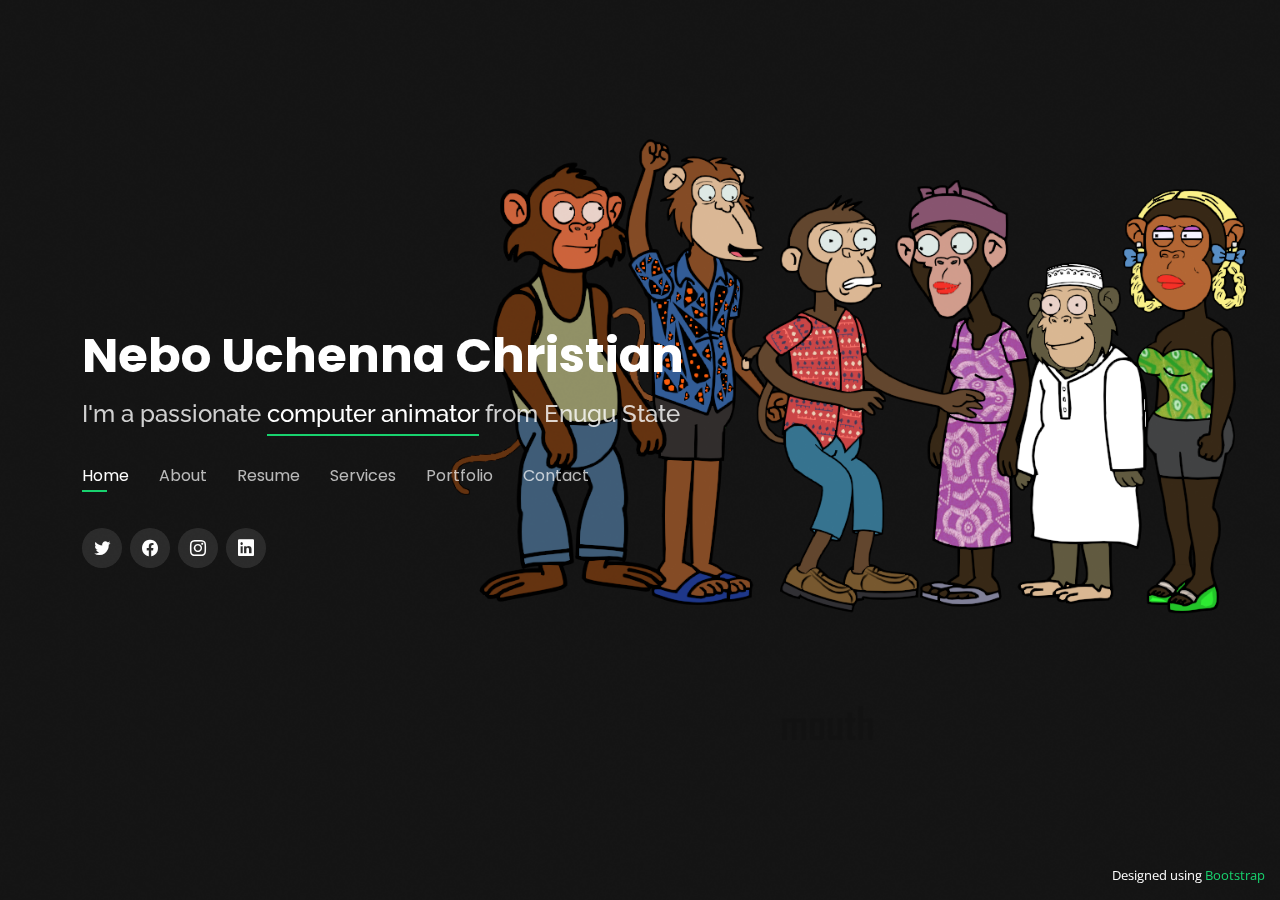
<file: index.html>
<!DOCTYPE html>
<html lang="en">

<head>
  <meta charset="utf-8">
  <meta content="width=device-width, initial-scale=1.0" name="viewport">

  <title>Nebo Uchenna Christian Portfolio</title>
  <meta content="" name="description">
  <meta content="" name="keywords">

  <!-- Favicons -->
  <link href="assets/img/favicon.png" rel="icon">
  <link href="assets/img/apple-touch-icon.png" rel="apple-touch-icon">

  <!-- Google Fonts -->
  <link href="https://fonts.googleapis.com/css?family=Open+Sans:300,300i,400,400i,600,600i,700,700i|Raleway:300,300i,400,400i,500,500i,600,600i,700,700i|Poppins:300,300i,400,400i,500,500i,600,600i,700,700i" rel="stylesheet">

  <!-- Vendor CSS Files -->
  <link href="assets/vendor/bootstrap/css/bootstrap.min.css" rel="stylesheet">
  <link href="assets/vendor/bootstrap-icons/bootstrap-icons.css" rel="stylesheet">
  <link href="assets/vendor/boxicons/css/boxicons.min.css" rel="stylesheet">
  <link href="assets/vendor/glightbox/css/glightbox.min.css" rel="stylesheet">
  <link href="assets/vendor/remixicon/remixicon.css" rel="stylesheet">
  <link href="assets/vendor/swiper/swiper-bundle.min.css" rel="stylesheet">

  <!-- Template Main CSS File -->
  <link href="assets/css/style.css" rel="stylesheet">

  <!-- =======================================================
  * Template Name: Personal - nebo uchenna christian
  ======================================================== -->
</head>

<body>

  <!-- ======= Header ======= -->
  <header id="header">
    <div class="container">

      <h1><a href="index.html">Nebo Uchenna Christian</a></h1>
      <!-- <a href="index.html" class="mr-auto"><img src="assets/img/logo.png" alt="" class="img-fluid"></a> -->
      <h2>I'm a passionate <span>computer animator</span> from Enugu State</h2>

      <nav id="navbar" class="navbar">
        <ul>
          <li><a class="nav-link active" href="#header">Home</a></li>
          <li><a class="nav-link" href="#about">About</a></li>
          <li><a class="nav-link" href="#resume">Resume</a></li>
          <li><a class="nav-link" href="#services">Services</a></li>
          <li><a class="nav-link" href="#portfolio">Portfolio</a></li>
          <li><a class="nav-link" href="#contact">Contact</a></li>
        </ul>
        <i class="bi bi-list mobile-nav-toggle"></i>
      </nav><!-- .navbar -->

      <div class="social-links">
        <a href="#" class="twitter"><i class="bi bi-twitter"></i></a>
        <a href="#" class="facebook"><i class="bi bi-facebook"></i></a>
        <a href="#" class="instagram"><i class="bi bi-instagram"></i></a>
        <a href="www.linkedin.com/in/uchenna-nebo-949b50255" class="linkedin"><i class="bi bi-linkedin"></i></a>
      </div>

    </div>
  </header><!-- End Header -->

  <!-- ======= About Section ======= -->
  <section id="about" class="about">

    <!-- ======= About Me ======= -->
    <div class="about-me container">

      <div class="section-title">
        <h2>About</h2>
        <p>About me</p>
      </div>

      <div class="row">
        <div class="col-lg-4" data-aos="fade-right">
          <img src="assets/img/me.jpg" class="img-fluid" alt="">
        </div>
        <div class="col-lg-8 pt-4 pt-lg-0 content" data-aos="fade-left">
          <h3>Computer Animator &amp; Web Designer</h3>
          <p class="fst-italic">
          Nebo Uchenna Christian is a professional 2d and 3d computer animator and digital artist. He is a self-taught independent
          animator and has undertartaken many personal and group projects in the field of animation.
          </p>
          <div class="row">
            <div class="col-lg-6">
              <ul>
                <li><i class="bi bi-chevron-right"></i> <strong>Birthday:</strong> <span>15 April 1997</span></li>
                <li><i class="bi bi-chevron-right"></i> <strong>Phone:</strong> <span>+2349014542480</span></li>
                <li><i class="bi bi-chevron-right"></i> <strong>City:</strong> <span>Enugu State, Nigeria</span></li>
              </ul>
            </div>
            <div class="col-lg-6">
              <ul>
                <li><i class="bi bi-chevron-right"></i> <strong>Age:</strong> <span>25</span></li>
                <li><i class="bi bi-chevron-right"></i> <strong>Degree:</strong> <span>B.ENG</span></li>
                <li><i class="bi bi-chevron-right"></i> <strong>Email:</strong> <span>nebouchennac@gmail.com</span></li>
              </ul>
            </div>
          </div>
          <p>
            He is a graduate of Electrical and Electronics Engineering. He went further to study web design and Computer
            animation at Techocraft Digital Academy to enhance his web design and animation skills. He is currently
            working as a freelance web designer and computer animator. He also works at Podar Alternativa Lared Enugu as
            a Solar Engineer.
          </p>
        </div>
      </div>

    </div><!-- End About Me -->

  <!-- =======================================================


    <!-- ======= Skills  ======= -->
    <div class="skills container">

      <div class="section-title">
        <h2>Skills</h2>
      </div>

      <div class="row skills-content">

        <div class="col-lg-6">

          <div class="progress">
            <span class="skill">CHARACTER ANIMATION <i class="val">100%</i></span>
            <div class="progress-bar-wrap">
              <div class="progress-bar" role="progressbar" aria-valuenow="100" aria-valuemin="0" aria-valuemax="100"></div>
            </div>
          </div>

          <div class="progress">
            <span class="skill">CHARACTER DESIGN <i class="val">90%</i></span>
            <div class="progress-bar-wrap">
              <div class="progress-bar" role="progressbar" aria-valuenow="90" aria-valuemin="0" aria-valuemax="100"></div>
            </div>
          </div>

          <div class="progress">
            <span class="skill"> 3D ANIMATION AND DESIGN <i class="val">75%</i></span>
            <div class="progress-bar-wrap">
              <div class="progress-bar" role="progressbar" aria-valuenow="75" aria-valuemin="0" aria-valuemax="100"></div>
            </div>
          </div>

        </div>

        <div class="col-lg-6">

          <div class="progress">
            <span class="skill">ANIMATICS AND STORYBOARD <i class="val">80%</i></span>
            <div class="progress-bar-wrap">
              <div class="progress-bar" role="progressbar" aria-valuenow="80" aria-valuemin="0" aria-valuemax="100"></div>
            </div>
          </div>

          <div class="progress">
            <span class="skill">2D AND TRADITIONAL ANIMATION <i class="val">90%</i></span>
            <div class="progress-bar-wrap">
              <div class="progress-bar" role="progressbar" aria-valuenow="95" aria-valuemin="0" aria-valuemax="100"></div>
            </div>
          </div>

          <div class="progress">
            <span class="skill"> SCRIPT WRITING AND ANIMATED STORYTELLING <i class="val">95%</i></span>
            <div class="progress-bar-wrap">
              <div class="progress-bar" role="progressbar" aria-valuenow="95" aria-valuemin="0" aria-valuemax="100"></div>
            </div>
          </div>

        </div>

      </div>

    </div><!-- End Skills -->


    <!-- ======= Testimonials ======= -->







        </div>
        <div class="swiper-pagination"></div>
      </div>

      <div class="owl-carousel testimonials-carousel">

      </div>

    </div><!-- End Testimonials  -->

  </section><!-- End About Section -->



  <!-- ======= Resume Section ======= -->
  <section id="resume" class="resume">
    <div class="container">

      <div class="section-title">
        <h2>Resume</h2>
        <p>Check My Resume</p>
      </div>

      <div class="row">
        <div class="col-lg-6">
          <h3 class="resume-title">Sumary</h3>
          <div class="resume-item pb-0">
            <h4>Nebo Uchenna Christian</h4>
            <p><em>Technical- minded computer animator with strong analytical ability. Proficient in a wide variety of animation
              software. Excellent communication and time management skills. Reliable and strives to go above and beyond to deliver
              a project that meets and exceeds expectations of the client. Key skills include the working knowledge of Blender,
              ToonBoom, AUTOCAD, MicroStation and Revit.
               </em></p>
            <p>
            <ul>
              <li>Enugu State Nigeria</li>
              <li>09014542480</li>
              <li>nebouchennac@gmail.com</li>
            </ul>
            </p>
          </div>

          <h3 class="resume-title">Education</h3>
          <div class="resume-item">
            <h4>Bachelor of Engineering (B.ENG)</h4>
            <h5>2015 - 2021</h5>
            <p><em>Enugu State University of Science and Technology</em></p>
            <p><em>Level of Degree: Second Class Upper</em></p>

          </div>
          <div class="resume-item">
            <h4>Web Designer</h4>
            <h5>2014 - 2018</h5>
            <p><em>Techocraft Digital Solutions</em></p>

          </div>
        </div>
        <div class="col-lg-6">
          <h3 class="resume-title">Professional Experience</h3>
          <div class="resume-item">
            <h4>Solar Engineer</h4>
            <h5>2019 - Present</h5>
            <p><em>Podar Alternativa Lared</em></p>
            <p>
            <ul>
              <li>	Assist in the construction, installation and maintenance of solar systems and products.</li>
              <li>	Perform engineering tasks using computer-assisted engineering methods and design software. </li>
              <li>	Communicate with customers, other engineers, and other relevant parties to ensure current engineering projects are on task and to finalize details of upcoming projects.</li>
            </ul>
            </p>
          </div>
          <div class="resume-item">
            <h4>Web Designer and Computer animator</h4>
            <h5>2019 - 2020</h5>
            <p><em>Techocraft Digital Solutions Enugu</em></p>
            <p>
            <ul>
              <li>	Designed animated web banners and ads for clients.</li>
              <li>	Design and implementation of websites for clients.</li>
              <li>	Coordinated web design and animation seminars/classes for students.</li>
              <li>	Created storyboard and animatics for animation projects</li>
            </ul>
            </p>
          </div>
        </div>
      </div>

    </div>
  </section><!-- End Resume Section -->

  <!-- ======= Services Section ======= -->
  <section id="services" class="services">
    <div class="container">

      <div class="section-title">
        <h2>Services</h2>
        <p>My Services</p>
      </div>

      <div class="row">
        <div class="col-lg-4 col-md-6 d-flex align-items-stretch">
          <div class="icon-box">
            <div class="icon"><i class="bx bxl-dribbble"></i></div>
            <h4><a href="">Character Design</a></h4>
            <p>Design, rig and animate digital puppets, props and scenes.</p>
          </div>
        </div>

        <div class="col-lg-4 col-md-6 d-flex align-items-stretch mt-4 mt-md-0">
          <div class="icon-box">
            <div class="icon"><i class="bx bx-file"></i></div>
            <h4><a href="">ScriptWriting</a></h4>
            <p>Write and edit screenplays and movie scripts; Knowledgeble with the art of animated storytelling.</p>
          </div>
        </div>

        <div class="col-lg-4 col-md-6 d-flex align-items-stretch mt-4 mt-lg-0">
          <div class="icon-box">
            <div class="icon"><i class="bx bx-tachometer"></i></div>
            <h4><a href="">Storyboard Design</a></h4>
            <p>Design of Professional looking animatics and storyboards</p>
          </div>
        </div>

        <div class="col-lg-4 col-md-6 d-flex align-items-stretch mt-4">
          <div class="icon-box">
            <div class="icon"><i class="bx bx-world"></i></div>
            <h4><a href="">Web Design Services</a></h4>
            <p>design and implementation of front-end and back-end of your websites.</p>
          </div>
        </div>

        <div class="col-lg-4 col-md-6 d-flex align-items-stretch mt-4">
          <div class="icon-box">
            <div class="icon"><i class="bx bx-slideshow"></i></div>
            <h4><a href="">Video Editing</a></h4>
            <p>Perform video editing and post processing services.</p>
          </div>
        </div>

        <div class="col-lg-4 col-md-6 d-flex align-items-stretch mt-4">
          <div class="icon-box">
            <div class="icon"><i class="bx bx-arch"></i></div>
            <h4><a href="">2d and 3d animation</a></h4>
            <p>animate 2d and 3d characters, puppets, props and other digital assets</p>
          </div>
        </div>

      </div>

    </div>
  </section><!-- End Services Section -->

  <!-- ======= Portfolio Section ======= -->
  <section id="portfolio" class="portfolio">
    <div class="container">

      <div class="section-title">
        <h2>Portfolio</h2>
        <p>My Works</p>
      </div>

      <div class="row">
        <div class="col-lg-12 d-flex justify-content-center">
          <ul id="portfolio-flters">
            <li data-filter="*" class="filter-active">All</li>
            <li data-filter=".filter-app">Logos and Props</li>
            <li data-filter=".filter-card">Characters and Scenes</li>

          </ul>
        </div>
      </div>

      <div class="row portfolio-container">

        <div class="col-lg-4 col-md-6 portfolio-item filter-app">
          <div class="portfolio-wrap">
            <img src="assets/img/portfolio/portfolio-1.png" class="img-fluid" alt="">
            <div class="portfolio-info">
              <h4></h4>
              <p></p>
              <div class="portfolio-links">
                <a href="assets/img/portfolio/portfolio-1.png" data-gallery="portfolioGallery" class="portfolio-lightbox" title="3D LOGO DESIGN"><i class="bx bx-plus"></i></a>
                <a href="portfolio1-details.html" data-gallery="portfolioDetailsGallery" data-glightbox="type: external" class="portfolio-details-lightbox" title="Portfolio Details"><i class="bx bx-link"></i></a>
              </div>
            </div>
          </div>
        </div>

        <div class="col-lg-4 col-md-6 portfolio-item filter-card">
          <div class="portfolio-wrap">
            <img src="assets/img/portfolio/portfolio-2.jpg" class="img-fluid" alt="">
            <div class="portfolio-info">
              <h4></h4>
              <p></p>
              <div class="portfolio-links">
                <a href="assets/img/portfolio/portfolio-2.png" data-gallery="portfolioGallery" class="portfolio-lightbox" title="FOREST FEVER CHARACTERS"><i class="bx bx-plus"></i></a>
                <a href="portfolio2-details.html" data-gallery="portfolioDetailsGallery" data-glightbox="type: external" class="portfolio-details-lightbox" title="Portfolio Details"><i class="bx bx-link"></i></a>
              </div>
            </div>
          </div>
        </div>

        <div class="col-lg-4 col-md-6 portfolio-item filter-card">
          <div class="portfolio-wrap">
            <img src="assets/img/portfolio/portfolio-3.jpg" class="img-fluid" alt="">
            <div class="portfolio-info">
              <h4></h4>
              <p></p>
              <div class="portfolio-links">
                <a href="assets/img/portfolio/portfolio-3.png" data-gallery="portfolioGallery" class="portfolio-lightbox" title="BIRD CHARACTER"><i class="bx bx-plus"></i></a>
                <a href="portfolio3-details.html" data-gallery="portfolioDetailsGallery" data-glightbox="type: external" class="portfolio-details-lightbox" title="Portfolio Details"><i class="bx bx-link"></i></a>
              </div>
            </div>
          </div>
        </div>

        <div class="col-lg-4 col-md-6 portfolio-item filter-card">
          <div class="portfolio-wrap">
            <img src="assets/img/portfolio/portfolio-4.jpg" class="img-fluid" alt="">
            <div class="portfolio-info">
              <h4></h4>
              <p></p>
              <div class="portfolio-links">
                <a href="assets/img/portfolio/portfolio-4.png" data-gallery="portfolioGallery" class="portfolio-lightbox" title="UDUNG-UKO WHALA SHORT SERIES"><i class="bx bx-plus"></i></a>
                <a href="portfolio4-details.html" data-gallery="portfolioDetailsGallery" data-glightbox="type: external" class="portfolio-details-lightbox" title="Portfolio Details"><i class="bx bx-link"></i></a>
              </div>
            </div>
          </div>
        </div>

        <div class="col-lg-4 col-md-6 portfolio-item filter-card">
          <div class="portfolio-wrap">
            <img src="assets/img/portfolio/portfolio-5.jpg" class="img-fluid" alt="">
            <div class="portfolio-info">
              <h4></h4>
              <p></p>
              <div class="portfolio-links">
                <a href="assets/img/portfolio/portfolio-5.png" data-gallery="portfolioGallery" class="portfolio-lightbox" title="UDUNG-UKO WAHALA SHORT SERIES"><i class="bx bx-plus"></i></a>
                <a href="portfolio4-details.html" data-gallery="portfolioDetailsGallery" data-glightbox="type: external" class="portfolio-details-lightbox" title="Portfolio Details"><i class="bx bx-link"></i></a>
              </div>
            </div>
          </div>
        </div>

        <div class="col-lg-4 col-md-6 portfolio-item filter-card">
          <div class="portfolio-wrap">
            <img src="assets/img/portfolio/portfolio-6.jpg" class="img-fluid" alt="">
            <div class="portfolio-info">
              <h4></h4>
              <p></p>
              <div class="portfolio-links">
                <a href="assets/img/portfolio/portfolio-6.png" data-gallery="portfolioGallery" class="portfolio-lightbox" title="FOREST FEVER MAIN CHARACTERS"><i class="bx bx-plus"></i></a>
                <a href="portfolio2-details.html" data-gallery="portfolioDetailsGallery" data-glightbox="type: external" class="portfolio-details-lightbox" title="Portfolio Details"><i class="bx bx-link"></i></a>
              </div>
            </div>
          </div>
        </div>

        <div class="col-lg-4 col-md-6 portfolio-item filter-app">
          <div class="portfolio-wrap">
            <img src="assets/img/portfolio/portfolio-7.png" class="img-fluid" alt="">
            <div class="portfolio-info">
              <h4></h4>
              <p></p>
              <div class="portfolio-links">
                <a href="assets/img/portfolio/portfolio-7.png" data-gallery="portfolioGallery" class="portfolio-lightbox" title="FLOWER DESIGN"><i class="bx bx-plus"></i></a>
                <a href="portfolio7-details.html" data-gallery="portfolioDetailsGallery" data-glightbox="type: external" class="portfolio-details-lightbox" title="Portfolio Details"><i class="bx bx-link"></i></a>
              </div>
            </div>
          </div>
        </div>

        <div class="col-lg-4 col-md-6 portfolio-item filter-card">
          <div class="portfolio-wrap">
            <img src="assets/img/portfolio/portfolio-8.jpg" class="img-fluid" alt="">
            <div class="portfolio-info">
              <h4></h4>
              <p></p>
              <div class="portfolio-links">
                <a href="assets/img/portfolio/portfolio-8.png" data-gallery="portfolioGallery" class="portfolio-lightbox" title="SHOTS FROM FOREST FEVER"><i class="bx bx-plus"></i></a>
                <a href="portfolio2-details.html" data-gallery="portfolioDetailsGallery" data-glightbox="type: external" class="portfolio-details-lightbox" title="Portfolio Details"><i class="bx bx-link"></i></a>
              </div>
            </div>
          </div>
        </div>

        <div class="col-lg-4 col-md-6 portfolio-item filter-app">
          <div class="portfolio-wrap">
            <img src="assets/img/portfolio/portfolio-9.png" class="img-fluid" alt="">
            <div class="portfolio-info">
              <h4></h4>
              <p></p>
              <div class="portfolio-links">
                <a href="assets/img/portfolio/portfolio-9.png" data-gallery="portfolioGallery" class="portfolio-lightbox" title="2D LOGO DESIGN"><i class="bx bx-plus"></i></a>
                <a href="portfolio9-details.html" data-gallery="portfolioDetailsGallery" data-glightbox="type: external" class="portfolio-details-lightbox" title="Portfolio Details"><i class="bx bx-link"></i></a>
              </div>
            </div>
          </div>
        </div>

      </div>

    </div>
  </section><!-- End Portfolio Section -->

  <!-- ======= Contact Section ======= -->
  <section id="contact" class="contact">
    <div class="container">

      <div class="section-title">
        <h2>Contact</h2>
        <p>Contact Me</p>
      </div>

      <div class="row mt-2">

        <div class="col-md-6 d-flex align-items-stretch">
          <div class="info-box">
            <i class="bx bx-map"></i>
            <h3>My Address</h3>
            <p>No 4 Obioma Street Achara-Layout Uwani Enugu</p>
          </div>
        </div>

        <div class="col-md-6 mt-4 mt-md-0 d-flex align-items-stretch">
          <div class="info-box">
            <i class="bx bx-share-alt"></i>
            <h3>Social Profile</h3>
            <div class="social-links">
              <a href="www.linkedin.com/in/uchenna-nebo-949b50255" class="linkedin"><i class="bi bi-linkedin"></i></a>
            </div>
          </div>
        </div>

        <div class="col-md-6 mt-4 d-flex align-items-stretch">
          <div class="info-box">
            <i class="bx bx-envelope"></i>
            <h3>Email Me</h3>
            <p>nebouchennac@gmial.com</p>
          </div>
        </div>
        <div class="col-md-6 mt-4 d-flex align-items-stretch">
          <div class="info-box">
            <i class="bx bx-phone-call"></i>
            <h3>Call Me</h3>
            <p>+2349014542480</p>
          </div>
        </div>
      </div>

      <form action="forms/contact.php" method="post" role="form" class="php-email-form mt-4">
        <div class="row">
          <div class="col-md-6 form-group">
            <input type="text" name="name" class="form-control" id="name" placeholder="Your Name" required>
          </div>
          <div class="col-md-6 form-group mt-3 mt-md-0">
            <input type="email" class="form-control" name="email" id="email" placeholder="Your Email" required>
          </div>
        </div>
        <div class="form-group mt-3">
          <input type="text" class="form-control" name="subject" id="subject" placeholder="Subject" required>
        </div>
        <div class="form-group mt-3">
          <textarea class="form-control" name="message" rows="5" placeholder="Message" required></textarea>
        </div>
        <div class="my-3">
          <div class="loading">Loading</div>
          <div class="error-message"></div>
          <div class="sent-message">Your message has been sent. Thank you!</div>
        </div>
        <div class="text-center"><button type="submit">Send Message</button></div>
      </form>

    </div>
  </section><!-- End Contact Section -->

  <div class="credits">
    <!-- All the links in the footer should remain intact. -->
    <!-- You can delete the links only if you purchased the pro version. -->
    <!-- Licensing information: https://bootstrapmade.com/license/ -->
    <!-- Purchase the pro version with working PHP/AJAX contact form: https://bootstrapmade.com/personal-free-resume-bootstrap-template/ -->
    Designed using <a href="https://bootstrapmade.com/">Bootstrap</a>
  </div>

  <!-- Vendor JS Files -->
  <script src="assets/vendor/bootstrap/js/bootstrap.bundle.min.js"></script>
  <script src="assets/vendor/glightbox/js/glightbox.min.js"></script>
  <script src="assets/vendor/isotope-layout/isotope.pkgd.min.js"></script>
  <script src="assets/vendor/php-email-form/validate.js"></script>
  <script src="assets/vendor/purecounter/purecounter.js"></script>
  <script src="assets/vendor/swiper/swiper-bundle.min.js"></script>
  <script src="assets/vendor/waypoints/noframework.waypoints.js"></script>

  <!-- Template Main JS File -->
  <script src="assets/js/main.js"></script>

</body>

</html>
</file>
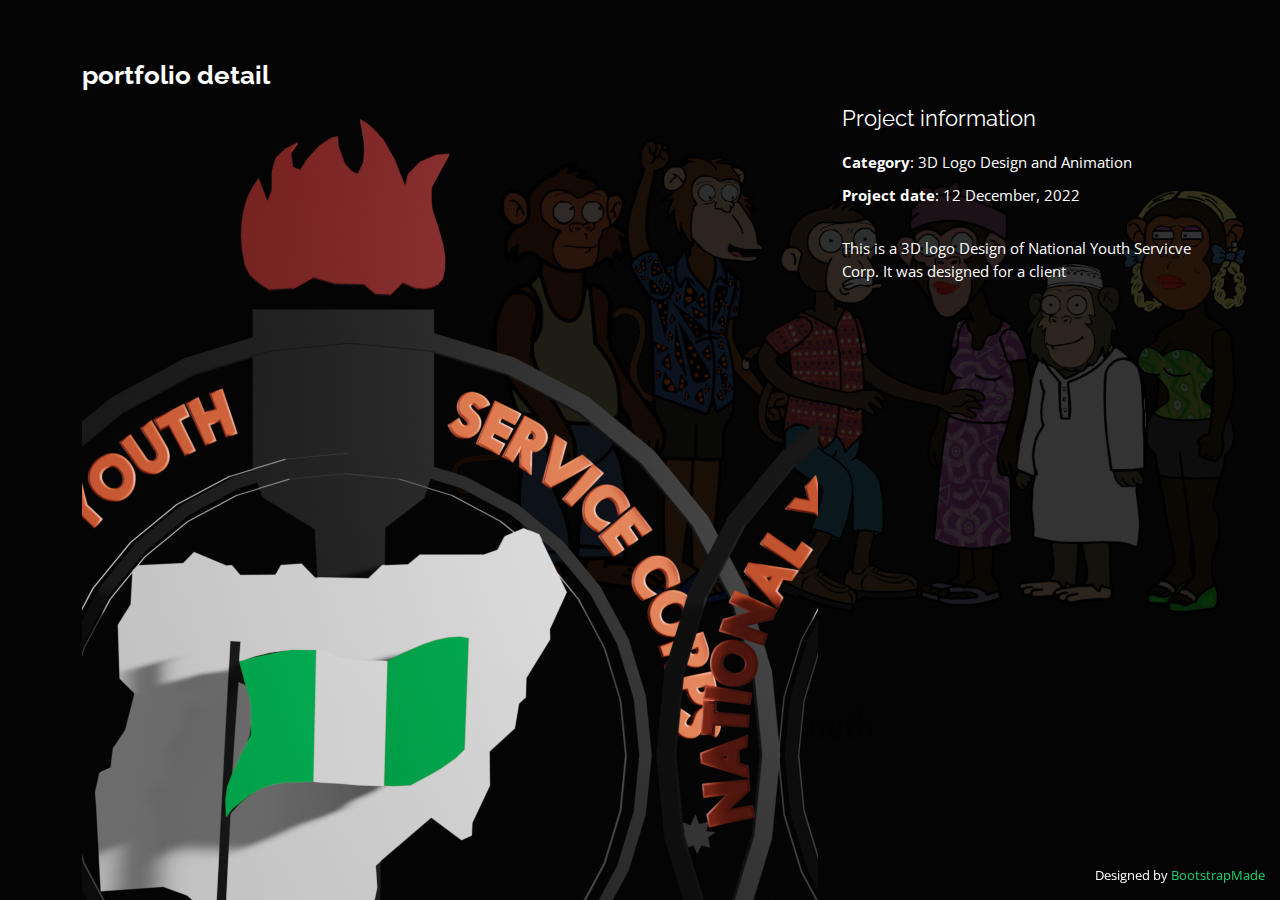
<file: portfolio1-details.html>
<!DOCTYPE html>
<html lang="en">

<head>
  <meta charset="utf-8">
  <meta content="width=device-width, initial-scale=1.0" name="viewport">

  <title>Portfolio Details </title>
  <meta content="" name="description">
  <meta content="" name="keywords">

  <!-- Favicons -->
  <link href="assets/img/favicon.png" rel="icon">
  <link href="assets/img/apple-touch-icon.png" rel="apple-touch-icon">

  <!-- Google Fonts -->
  <link href="https://fonts.googleapis.com/css?family=Open+Sans:300,300i,400,400i,600,600i,700,700i|Raleway:300,300i,400,400i,500,500i,600,600i,700,700i|Poppins:300,300i,400,400i,500,500i,600,600i,700,700i" rel="stylesheet">

  <!-- Vendor CSS Files -->
  <link href="assets/vendor/bootstrap/css/bootstrap.min.css" rel="stylesheet">
  <link href="assets/vendor/bootstrap-icons/bootstrap-icons.css" rel="stylesheet">
  <link href="assets/vendor/boxicons/css/boxicons.min.css" rel="stylesheet">
  <link href="assets/vendor/glightbox/css/glightbox.min.css" rel="stylesheet">
  <link href="assets/vendor/remixicon/remixicon.css" rel="stylesheet">
  <link href="assets/vendor/swiper/swiper-bundle.min.css" rel="stylesheet">

  <!-- Template Main CSS File -->
  <link href="assets/css/style.css" rel="stylesheet">

  <!-- =======================================================
  * Template Name: Personal - v4.3.0
  * Template URL: https://bootstrapmade.com/personal-free-resume-bootstrap-template/
  * License: https://bootstrapmade.com/license/
  ======================================================== -->
</head>

<body>

  <main id="main">

    <!-- ======= Portfolio Details ======= -->
    <div id="portfolio-details" class="portfolio-details">
      <div class="container">

        <div class="row">

          <div class="col-lg-8">
            <h2 class="portfolio-title">portfolio detail</h2>

            <div class="portfolio-details-slider swiper-container">
              <div class="swiper-wrapper align-items-center">



                <div class="swiper-slide">
                  <img src="assets/img/portfolio/portfolio-1.png" alt="">
                </div>



              </div>
              <div class="swiper-pagination"></div>
            </div>

          </div>

          <div class="col-lg-4 portfolio-info">
            <h3>Project information</h3>
            <ul>
              <li><strong>Category</strong>: 3D Logo Design and Animation</li>
              <li><strong>Project date</strong>: 12 December, 2022</li>
            </ul>

            <p>
              This is a 3D logo Design of National Youth Servicve Corp. It was designed for a client
            </p>
          </div>

        </div>

      </div>
    </div><!-- End Portfolio Details -->

  </main><!-- End #main -->

  <div class="credits">
    <!-- All the links in the footer should remain intact. -->
    <!-- You can delete the links only if you purchased the pro version. -->
    <!-- Licensing information: https://bootstrapmade.com/license/ -->
    <!-- Purchase the pro version with working PHP/AJAX contact form: https://bootstrapmade.com/personal-free-resume-bootstrap-template/ -->
    Designed by <a href="https://bootstrapmade.com/">BootstrapMade</a>
  </div>

  <!-- Vendor JS Files -->
  <script src="assets/vendor/bootstrap/js/bootstrap.bundle.min.js"></script>
  <script src="assets/vendor/glightbox/js/glightbox.min.js"></script>
  <script src="assets/vendor/isotope-layout/isotope.pkgd.min.js"></script>
  <script src="assets/vendor/php-email-form/validate.js"></script>
  <script src="assets/vendor/purecounter/purecounter.js"></script>
  <script src="assets/vendor/swiper/swiper-bundle.min.js"></script>
  <script src="assets/vendor/waypoints/noframework.waypoints.js"></script>

  <!-- Template Main JS File -->
  <script src="assets/js/main.js"></script>

</body>

</html>
</file>
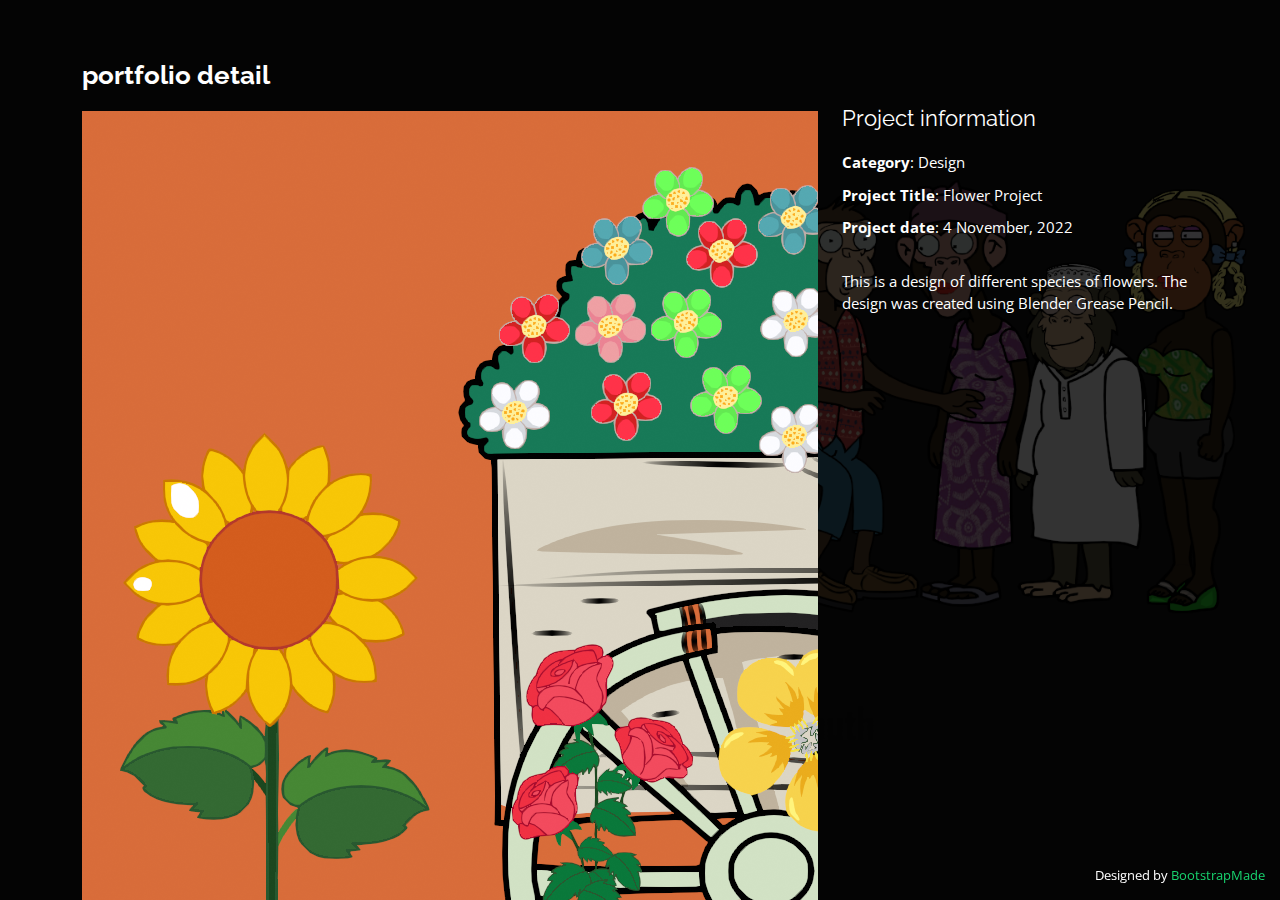
<file: portfolio7-details.html>
<!DOCTYPE html>
<html lang="en">

<head>
  <meta charset="utf-8">
  <meta content="width=device-width, initial-scale=1.0" name="viewport">

  <title>Portfolio Details </title>
  <meta content="" name="description">
  <meta content="" name="keywords">

  <!-- Favicons -->
  <link href="assets/img/favicon.png" rel="icon">
  <link href="assets/img/apple-touch-icon.png" rel="apple-touch-icon">

  <!-- Google Fonts -->
  <link href="https://fonts.googleapis.com/css?family=Open+Sans:300,300i,400,400i,600,600i,700,700i|Raleway:300,300i,400,400i,500,500i,600,600i,700,700i|Poppins:300,300i,400,400i,500,500i,600,600i,700,700i" rel="stylesheet">

  <!-- Vendor CSS Files -->
  <link href="assets/vendor/bootstrap/css/bootstrap.min.css" rel="stylesheet">
  <link href="assets/vendor/bootstrap-icons/bootstrap-icons.css" rel="stylesheet">
  <link href="assets/vendor/boxicons/css/boxicons.min.css" rel="stylesheet">
  <link href="assets/vendor/glightbox/css/glightbox.min.css" rel="stylesheet">
  <link href="assets/vendor/remixicon/remixicon.css" rel="stylesheet">
  <link href="assets/vendor/swiper/swiper-bundle.min.css" rel="stylesheet">

  <!-- Template Main CSS File -->
  <link href="assets/css/style.css" rel="stylesheet">

  <!-- =======================================================
  * Template Name: Personal - v4.3.0
  * Template URL: https://bootstrapmade.com/personal-free-resume-bootstrap-template/
  * License: https://bootstrapmade.com/license/
  ======================================================== -->
</head>

<body>

  <main id="main">

    <!-- ======= Portfolio Details ======= -->
    <div id="portfolio-details" class="portfolio-details">
      <div class="container">

        <div class="row">

          <div class="col-lg-8">
            <h2 class="portfolio-title">portfolio detail</h2>

            <div class="portfolio-details-slider swiper-container">
              <div class="swiper-wrapper align-items-center">



                <div class="swiper-slide">
                  <img src="assets/img/portfolio/portfolio-7.png" alt="">
                </div>



              </div>
              <div class="swiper-pagination"></div>
            </div>

          </div>

          <div class="col-lg-4 portfolio-info">
            <h3>Project information</h3>
            <ul>
              <li><strong>Category</strong>: Design </li>
              <li><strong>Project Title</strong>: Flower Project</li>
              <li><strong>Project date</strong>: 4 November, 2022</li>
            </ul>

            <p>
              This is a design of different species of flowers. The design was created using Blender Grease Pencil.
            </p>
          </div>

        </div>

      </div>
    </div><!-- End Portfolio Details -->

  </main><!-- End #main -->

  <div class="credits">
    <!-- All the links in the footer should remain intact. -->
    <!-- You can delete the links only if you purchased the pro version. -->
    <!-- Licensing information: https://bootstrapmade.com/license/ -->
    <!-- Purchase the pro version with working PHP/AJAX contact form: https://bootstrapmade.com/personal-free-resume-bootstrap-template/ -->
    Designed by <a href="https://bootstrapmade.com/">BootstrapMade</a>
  </div>

  <!-- Vendor JS Files -->
  <script src="assets/vendor/bootstrap/js/bootstrap.bundle.min.js"></script>
  <script src="assets/vendor/glightbox/js/glightbox.min.js"></script>
  <script src="assets/vendor/isotope-layout/isotope.pkgd.min.js"></script>
  <script src="assets/vendor/php-email-form/validate.js"></script>
  <script src="assets/vendor/purecounter/purecounter.js"></script>
  <script src="assets/vendor/swiper/swiper-bundle.min.js"></script>
  <script src="assets/vendor/waypoints/noframework.waypoints.js"></script>

  <!-- Template Main JS File -->
  <script src="assets/js/main.js"></script>

</body>

</html>
</file>
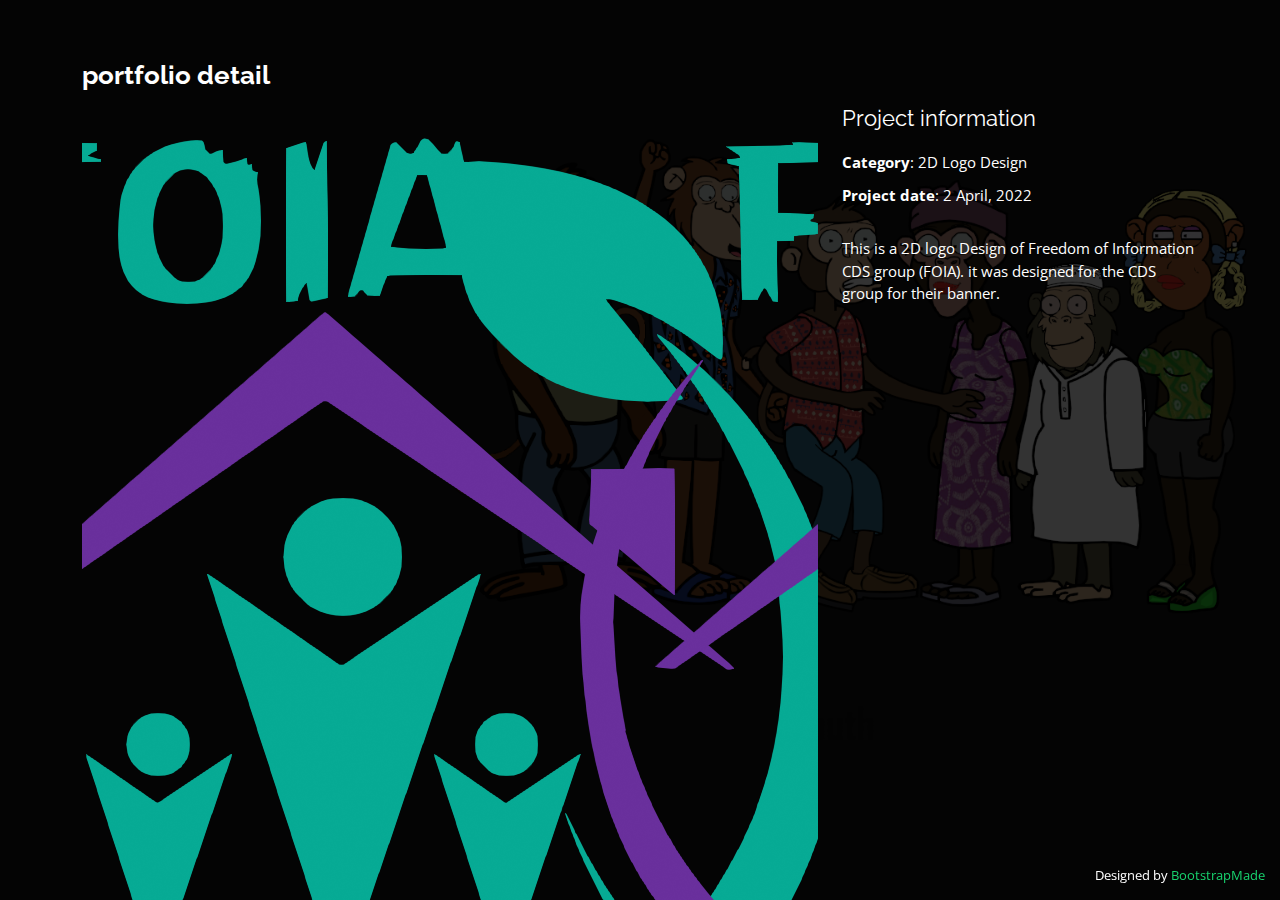
<file: portfolio9-details.html>
<!DOCTYPE html>
<html lang="en">

<head>
  <meta charset="utf-8">
  <meta content="width=device-width, initial-scale=1.0" name="viewport">

  <title>Portfolio Details </title>
  <meta content="" name="description">
  <meta content="" name="keywords">

  <!-- Favicons -->
  <link href="assets/img/favicon.png" rel="icon">
  <link href="assets/img/apple-touch-icon.png" rel="apple-touch-icon">

  <!-- Google Fonts -->
  <link href="https://fonts.googleapis.com/css?family=Open+Sans:300,300i,400,400i,600,600i,700,700i|Raleway:300,300i,400,400i,500,500i,600,600i,700,700i|Poppins:300,300i,400,400i,500,500i,600,600i,700,700i" rel="stylesheet">

  <!-- Vendor CSS Files -->
  <link href="assets/vendor/bootstrap/css/bootstrap.min.css" rel="stylesheet">
  <link href="assets/vendor/bootstrap-icons/bootstrap-icons.css" rel="stylesheet">
  <link href="assets/vendor/boxicons/css/boxicons.min.css" rel="stylesheet">
  <link href="assets/vendor/glightbox/css/glightbox.min.css" rel="stylesheet">
  <link href="assets/vendor/remixicon/remixicon.css" rel="stylesheet">
  <link href="assets/vendor/swiper/swiper-bundle.min.css" rel="stylesheet">

  <!-- Template Main CSS File -->
  <link href="assets/css/style.css" rel="stylesheet">

  <!-- =======================================================
  * Template Name: Personal - v4.3.0
  * Template URL: https://bootstrapmade.com/personal-free-resume-bootstrap-template/
  * License: https://bootstrapmade.com/license/
  ======================================================== -->
</head>

<body>

  <main id="main">

    <!-- ======= Portfolio Details ======= -->
    <div id="portfolio-details" class="portfolio-details">
      <div class="container">

        <div class="row">

          <div class="col-lg-8">
            <h2 class="portfolio-title">portfolio detail</h2>

            <div class="portfolio-details-slider swiper-container">
              <div class="swiper-wrapper align-items-center">



                <div class="swiper-slide">
                  <img src="assets/img/portfolio/portfolio-9.png" alt="">
                </div>



              </div>
              <div class="swiper-pagination"></div>
            </div>

          </div>

          <div class="col-lg-4 portfolio-info">
            <h3>Project information</h3>
            <ul>
              <li><strong>Category</strong>: 2D Logo Design</li>
              <li><strong>Project date</strong>: 2 April, 2022</li>
            </ul>

            <p>
              This is a 2D logo Design of Freedom of Information CDS group (FOIA). it was designed for the
              CDS group for their banner.
            </p>
          </div>

        </div>

      </div>
    </div><!-- End Portfolio Details -->

  </main><!-- End #main -->

  <div class="credits">
    <!-- All the links in the footer should remain intact. -->
    <!-- You can delete the links only if you purchased the pro version. -->
    <!-- Licensing information: https://bootstrapmade.com/license/ -->
    <!-- Purchase the pro version with working PHP/AJAX contact form: https://bootstrapmade.com/personal-free-resume-bootstrap-template/ -->
    Designed by <a href="https://bootstrapmade.com/">BootstrapMade</a>
  </div>

  <!-- Vendor JS Files -->
  <script src="assets/vendor/bootstrap/js/bootstrap.bundle.min.js"></script>
  <script src="assets/vendor/glightbox/js/glightbox.min.js"></script>
  <script src="assets/vendor/isotope-layout/isotope.pkgd.min.js"></script>
  <script src="assets/vendor/php-email-form/validate.js"></script>
  <script src="assets/vendor/purecounter/purecounter.js"></script>
  <script src="assets/vendor/swiper/swiper-bundle.min.js"></script>
  <script src="assets/vendor/waypoints/noframework.waypoints.js"></script>

  <!-- Template Main JS File -->
  <script src="assets/js/main.js"></script>

</body>

</html>
</file>
<file: assets/css/style.css>
/**
* Template Name: Personal - v4.3.0
* Template URL: https://bootstrapmade.com/personal-free-resume-bootstrap-template/
* Author: BootstrapMade.com
* License: https://bootstrapmade.com/license/
*/

/*--------------------------------------------------------------
# General
--------------------------------------------------------------*/
body {
  font-family: "Open Sans", sans-serif;
  background-color: #040404;
  color: #fff;
  position: relative;
  background: transparent;
}

body::before {
  content: "";
  position: fixed;
  background: #040404 url("../img/bg.png") top right no-repeat;
  background-size: cover;
  left: 0;
  right: 0;
  top: 0;
  height: 100vh;
  z-index: -1;
}

@media (min-width: 1024px) {
  body::before {
    background-attachment: fixed;
  }
}

a {
  color: #18d26e;
  text-decoration: none;
}

a:hover {
  color: #35e888;
  text-decoration: none;
}

h1, h2, h3, h4, h5, h6 {
  font-family: "Raleway", sans-serif;
}

/*--------------------------------------------------------------
# Header
--------------------------------------------------------------*/
#header {
  transition: ease-in-out 0.3s;
  position: relative;
  height: 100vh;
  display: flex;
  align-items: center;
  z-index: 997;
  overflow-y: auto;
}

#header * {
  transition: ease-in-out 0.3s;
}

#header h1 {
  font-size: 48px;
  margin: 0;
  padding: 0;
  line-height: 1;
  font-weight: 700;
  font-family: "Poppins", sans-serif;
}

#header h1 a, #header h1 a:hover {
  color: #fff;
  line-height: 1;
  display: inline-block;
}

#header h2 {
  font-size: 24px;
  margin-top: 20px;
  color: rgba(255, 255, 255, 0.8);
}

#header h2 span {
  color: #fff;
  border-bottom: 2px solid #18d26e;
  padding-bottom: 6px;
}

#header img {
  padding: 0;
  margin: 0;
}

#header .social-links {
  margin-top: 40px;
  display: flex;
}

#header .social-links a {
  font-size: 16px;
  display: flex;
  justify-content: center;
  align-items: center;
  background: rgba(255, 255, 255, 0.1);
  color: #fff;
  line-height: 1;
  margin-right: 8px;
  border-radius: 50%;
  width: 40px;
  height: 40px;
}

#header .social-links a:hover {
  background: #18d26e;
}

@media (max-width: 992px) {
  #header h1 {
    font-size: 36px;
  }
  #header h2 {
    font-size: 20px;
    line-height: 30px;
  }
  #header .social-links {
    margin-top: 15px;
  }
  #header .container {
    display: flex;
    flex-direction: column;
    align-items: center;
  }
}

/* Header Top */
#header.header-top {
  height: 80px;
  position: fixed;
  left: 0;
  top: 0;
  right: 0;
  background: rgba(0, 0, 0, 0.9);
}

#header.header-top .social-links, #header.header-top h2 {
  display: none;
}

#header.header-top h1 {
  margin-right: auto;
  font-size: 36px;
}

#header.header-top .container {
  display: flex;
  align-items: center;
}

#header.header-top .navbar {
  margin: 0;
}

@media (max-width: 768px) {
  #header.header-top {
    height: 60px;
  }
  #header.header-top h1 {
    font-size: 26px;
  }
}

/*--------------------------------------------------------------
# Navigation Menu
--------------------------------------------------------------*/
/**
* Desktop Navigation
*/
.navbar {
  padding: 0;
  margin-top: 35px;
}

.navbar ul {
  margin: 0;
  padding: 0;
  display: flex;
  list-style: none;
  align-items: center;
}

.navbar li {
  position: relative;
}

.navbar li + li {
  margin-left: 30px;
}

.navbar a, .navbar a:focus {
  display: flex;
  align-items: center;
  justify-content: space-between;
  padding: 0;
  font-family: "Poppins", sans-serif;
  font-size: 16px;
  font-weight: 400;
  color: rgba(255, 255, 255, 0.7);
  white-space: nowrap;
  transition: 0.3s;
}

.navbar a i, .navbar a:focus i {
  font-size: 12px;
  line-height: 0;
  margin-left: 5px;
}

.navbar a:before {
  content: "";
  position: absolute;
  width: 0;
  height: 2px;
  bottom: -4px;
  left: 0;
  background-color: #18d26e;
  visibility: hidden;
  width: 0px;
  transition: all 0.3s ease-in-out 0s;
}

.navbar a:hover:before, .navbar li:hover > a:before, .navbar .active:before {
  visibility: visible;
  width: 25px;
}

.navbar a:hover, .navbar .active, .navbar .active:focus, .navbar li:hover > a {
  color: #fff;
}

/**
* Mobile Navigation
*/
.mobile-nav-toggle {
  color: #fff;
  font-size: 28px;
  cursor: pointer;
  display: none;
  line-height: 0;
  transition: 0.5s;
  position: fixed;
  right: 15px;
  top: 15px;
}

@media (max-width: 991px) {
  .mobile-nav-toggle {
    display: block;
  }
  .navbar ul {
    display: none;
  }
}

.navbar-mobile {
  position: fixed;
  overflow: hidden;
  top: 0;
  right: 0;
  left: 0;
  bottom: 0;
  background: rgba(0, 0, 0, 0.9);
  transition: 0.3s;
  z-index: 999;
  margin-top: 0;
}

.navbar-mobile .mobile-nav-toggle {
  position: absolute;
  top: 15px;
  right: 15px;
}

.navbar-mobile ul {
  display: block;
  position: absolute;
  top: 55px;
  right: 15px;
  bottom: 45px;
  left: 15px;
  padding: 10px 0;
  overflow-y: auto;
  transition: 0.3s;
  border: 2px solid rgba(255, 255, 255, 0.2);
}

.navbar-mobile li {
  padding: 12px 20px;
}

.navbar-mobile li + li {
  margin: 0;
}

.navbar-mobile a {
  font-size: 16px;
  position: relative;
}

/*--------------------------------------------------------------
# Sections General
--------------------------------------------------------------*/
section {
  overflow: hidden;
  position: absolute;
  width: 100%;
  top: 140px;
  bottom: 100%;
  opacity: 0;
  transition: ease-in-out 0.4s;
  z-index: 2;
}

section.section-show {
  top: 100px;
  bottom: auto;
  opacity: 1;
  padding-bottom: 45px;
}

section .container {
  background: rgba(0, 0, 0, 0.9);
  padding: 30px;
}

@media (max-width: 768px) {
  section {
    top: 120px;
  }
  section.section-show {
    top: 80px;
  }
}

.section-title h2 {
  font-size: 14px;
  font-weight: 500;
  padding: 0;
  line-height: 1px;
  margin: 0 0 20px 0;
  letter-spacing: 2px;
  text-transform: uppercase;
  color: #aaaaaa;
  font-family: "Poppins", sans-serif;
}

.section-title h2::after {
  content: "";
  width: 120px;
  height: 1px;
  display: inline-block;
  background: #4ceb95;
  margin: 4px 10px;
}

.section-title p {
  margin: 0;
  margin: -15px 0 15px 0;
  font-size: 36px;
  font-weight: 700;
  text-transform: uppercase;
  font-family: "Poppins", sans-serif;
  color: #fff;
}

/*--------------------------------------------------------------
# About
--------------------------------------------------------------*/
.about-me .content h3 {
  font-weight: 700;
  font-size: 26px;
  color: #18d26e;
}

.about-me .content ul {
  list-style: none;
  padding: 0;
}

.about-me .content ul li {
  margin-bottom: 20px;
  display: flex;
  align-items: center;
}

.about-me .content ul strong {
  margin-right: 10px;
}

.about-me .content ul i {
  font-size: 16px;
  margin-right: 5px;
  color: #18d26e;
  line-height: 0;
}

.about-me .content p:last-child {
  margin-bottom: 0;
}

/*--------------------------------------------------------------
# Counts
--------------------------------------------------------------*/
.counts {
  padding: 70px 0 60px;
}

.counts .count-box {
  padding: 30px 30px 25px 30px;
  width: 100%;
  position: relative;
  text-align: center;
  background: rgba(255, 255, 255, 0.08);
}

.counts .count-box i {
  position: absolute;
  top: -25px;
  left: 50%;
  transform: translateX(-50%);
  font-size: 24px;
  background: rgba(255, 255, 255, 0.1);
  padding: 12px;
  color: #18d26e;
  border-radius: 50px;
  line-height: 0;
}

.counts .count-box span {
  font-size: 36px;
  display: block;
  font-weight: 600;
  color: #fff;
}

.counts .count-box p {
  padding: 0;
  margin: 0;
  font-family: "Raleway", sans-serif;
  font-size: 14px;
}

/*--------------------------------------------------------------
# Skills
--------------------------------------------------------------*/
.skills .progress {
  height: 60px;
  display: block;
  background: none;
  border-radius: 0;
}

.skills .progress .skill {
  padding: 10px 0;
  margin: 0;
  text-transform: uppercase;
  display: block;
  font-weight: 600;
  font-family: "Poppins", sans-serif;
  color: #fff;
}

.skills .progress .skill .val {
  float: right;
  font-style: normal;
}

.skills .progress-bar-wrap {
  background: rgba(255, 255, 255, 0.2);
}

.skills .progress-bar {
  width: 1px;
  height: 10px;
  transition: .9s;
  background-color: #18d26e;
}

/*--------------------------------------------------------------
# Interests
--------------------------------------------------------------*/
.interests .icon-box {
  display: flex;
  align-items: center;
  padding: 20px;
  background: rgba(255, 255, 255, 0.08);
  transition: ease-in-out 0.3s;
}

.interests .icon-box i {
  font-size: 32px;
  padding-right: 10px;
  line-height: 1;
}

.interests .icon-box h3 {
  font-weight: 700;
  margin: 0;
  padding: 0;
  line-height: 1;
  font-size: 16px;
  color: #fff;
}

.interests .icon-box:hover {
  background: rgba(255, 255, 255, 0.12);
}

/*--------------------------------------------------------------
# Testimonials
--------------------------------------------------------------*/
.testimonials .testimonial-item {
  box-sizing: content-box;
  min-height: 320px;
}

.testimonials .testimonial-item .testimonial-img {
  width: 90px;
  border-radius: 50%;
  margin: -40px 0 0 40px;
  position: relative;
  z-index: 2;
  border: 6px solid rgba(255, 255, 255, 0.12);
}

.testimonials .testimonial-item h3 {
  font-size: 18px;
  font-weight: bold;
  margin: 10px 0 5px 45px;
  color: #fff;
}

.testimonials .testimonial-item h4 {
  font-size: 14px;
  color: #999;
  margin: 0 0 0 45px;
}

.testimonials .testimonial-item .quote-icon-left, .testimonials .testimonial-item .quote-icon-right {
  color: rgba(255, 255, 255, 0.25);
  font-size: 26px;
}

.testimonials .testimonial-item .quote-icon-left {
  display: inline-block;
  left: -5px;
  position: relative;
}

.testimonials .testimonial-item .quote-icon-right {
  display: inline-block;
  right: -5px;
  position: relative;
  top: 10px;
}

.testimonials .testimonial-item p {
  font-style: italic;
  margin: 0 15px 0 15px;
  padding: 20px 20px 60px 20px;
  background: rgba(255, 255, 255, 0.1);
  position: relative;
  border-radius: 6px;
  position: relative;
  z-index: 1;
}

.testimonials .swiper-pagination {
  margin-top: 20px;
  position: relative;
}

.testimonials .swiper-pagination .swiper-pagination-bullet {
  width: 12px;
  height: 12px;
  opacity: 1;
  background-color: rgba(255, 255, 255, 0.3);
}

.testimonials .swiper-pagination .swiper-pagination-bullet-active {
  background-color: #18d26e;
}

/*--------------------------------------------------------------
# Resume
--------------------------------------------------------------*/
.resume .resume-title {
  font-size: 26px;
  font-weight: 700;
  margin-top: 20px;
  margin-bottom: 20px;
  color: #fff;
}

.resume .resume-item {
  padding: 0 0 20px 20px;
  margin-top: -2px;
  border-left: 2px solid rgba(255, 255, 255, 0.2);
  position: relative;
}

.resume .resume-item h4 {
  line-height: 18px;
  font-size: 18px;
  font-weight: 600;
  text-transform: uppercase;
  font-family: "Poppins", sans-serif;
  color: #18d26e;
  margin-bottom: 10px;
}

.resume .resume-item h5 {
  font-size: 16px;
  background: rgba(255, 255, 255, 0.15);
  padding: 5px 15px;
  display: inline-block;
  font-weight: 600;
  margin-bottom: 10px;
}

.resume .resume-item ul {
  padding-left: 20px;
}

.resume .resume-item ul li {
  padding-bottom: 10px;
}

.resume .resume-item:last-child {
  padding-bottom: 0;
}

.resume .resume-item::before {
  content: "";
  position: absolute;
  width: 16px;
  height: 16px;
  border-radius: 50px;
  left: -9px;
  top: 0;
  background: #18d26e;
  border: 2px solid #18d26e;
}

/*--------------------------------------------------------------
# Services
--------------------------------------------------------------*/
.services .icon-box {
  text-align: center;
  background: rgba(204, 204, 204, 0.1);
  padding: 80px 20px;
  transition: all ease-in-out 0.3s;
}

.services .icon-box .icon {
  margin: 0 auto;
  width: 64px;
  height: 64px;
  background: #18d26e;
  border-radius: 5px;
  transition: all .3s ease-out 0s;
  display: flex;
  align-items: center;
  justify-content: center;
  margin-bottom: 20px;
  transform-style: preserve-3d;
}

.services .icon-box .icon i {
  color: #fff;
  font-size: 28px;
}

.services .icon-box .icon::before {
  position: absolute;
  content: '';
  left: -8px;
  top: -8px;
  height: 100%;
  width: 100%;
  background: rgba(255, 255, 255, 0.15);
  border-radius: 5px;
  transition: all .3s ease-out 0s;
  transform: translateZ(-1px);
}

.services .icon-box h4 {
  font-weight: 700;
  margin-bottom: 15px;
  font-size: 24px;
}

.services .icon-box h4 a {
  color: #fff;
}

.services .icon-box p {
  line-height: 24px;
  font-size: 14px;
  margin-bottom: 0;
}

.services .icon-box:hover {
  background: #18d26e;
  border-color: #18d26e;
}

.services .icon-box:hover .icon {
  background: #fff;
}

.services .icon-box:hover .icon i {
  color: #18d26e;
}

.services .icon-box:hover .icon::before {
  background: #35e888;
}

.services .icon-box:hover h4 a, .services .icon-box:hover p {
  color: #fff;
}

/*--------------------------------------------------------------
# Portfolio
--------------------------------------------------------------*/
.portfolio .portfolio-item {
  margin-bottom: 30px;
}

.portfolio #portfolio-flters {
  padding: 0;
  margin: 0 auto 15px auto;
  list-style: none;
  text-align: center;
  border-radius: 50px;
  padding: 2px 15px;
}

.portfolio #portfolio-flters li {
  cursor: pointer;
  display: inline-block;
  padding: 8px 16px 10px 16px;
  font-size: 14px;
  font-weight: 600;
  line-height: 1;
  text-transform: uppercase;
  color: #fff;
  background: rgba(255, 255, 255, 0.1);
  margin: 0 3px 10px 3px;
  transition: all 0.3s ease-in-out;
  border-radius: 4px;
}

.portfolio #portfolio-flters li:hover, .portfolio #portfolio-flters li.filter-active {
  background: #18d26e;
}

.portfolio #portfolio-flters li:last-child {
  margin-right: 0;
}

.portfolio .portfolio-wrap {
  transition: 0.3s;
  position: relative;
  overflow: hidden;
  z-index: 1;
  background: rgba(0, 0, 0, 0.6);
}

.portfolio .portfolio-wrap::before {
  content: "";
  background: rgba(0, 0, 0, 0.6);
  position: absolute;
  left: 30px;
  right: 30px;
  top: 30px;
  bottom: 30px;
  transition: all ease-in-out 0.3s;
  z-index: 2;
  opacity: 0;
}

.portfolio .portfolio-wrap .portfolio-info {
  opacity: 0;
  position: absolute;
  top: 0;
  left: 0;
  right: 0;
  bottom: 0;
  text-align: center;
  z-index: 3;
  transition: all ease-in-out 0.3s;
  display: flex;
  flex-direction: column;
  justify-content: center;
  align-items: center;
}

.portfolio .portfolio-wrap .portfolio-info::before {
  display: block;
  content: "";
  width: 48px;
  height: 48px;
  position: absolute;
  top: 35px;
  left: 35px;
  border-top: 3px solid #fff;
  border-left: 3px solid #fff;
  transition: all 0.5s ease 0s;
  z-index: 9994;
}

.portfolio .portfolio-wrap .portfolio-info::after {
  display: block;
  content: "";
  width: 48px;
  height: 48px;
  position: absolute;
  bottom: 35px;
  right: 35px;
  border-bottom: 3px solid #fff;
  border-right: 3px solid #fff;
  transition: all 0.5s ease 0s;
  z-index: 9994;
}

.portfolio .portfolio-wrap .portfolio-info h4 {
  font-size: 20px;
  color: #fff;
  font-weight: 600;
}

.portfolio .portfolio-wrap .portfolio-info p {
  color: #ffffff;
  font-size: 14px;
  text-transform: uppercase;
  padding: 0;
  margin: 0;
}

.portfolio .portfolio-wrap .portfolio-links {
  text-align: center;
  z-index: 4;
}

.portfolio .portfolio-wrap .portfolio-links a {
  color: #fff;
  margin: 0 2px;
  font-size: 28px;
  display: inline-block;
  transition: 0.3s;
}

.portfolio .portfolio-wrap .portfolio-links a:hover {
  color: #63eda3;
}

.portfolio .portfolio-wrap:hover::before {
  top: 0;
  left: 0;
  right: 0;
  bottom: 0;
  opacity: 1;
}

.portfolio .portfolio-wrap:hover .portfolio-info {
  opacity: 1;
}

.portfolio .portfolio-wrap:hover .portfolio-info::before {
  top: 15px;
  left: 15px;
}

.portfolio .portfolio-wrap:hover .portfolio-info::after {
  bottom: 15px;
  right: 15px;
}

/*--------------------------------------------------------------
# Portfolio Details
--------------------------------------------------------------*/
.portfolio-details {
  padding-top: 40px;
  background: rgba(0, 0, 0, 0.8);
  position: fixed;
  left: 0;
  right: 0;
  top: 0;
  bottom: 0;
  overflow-y: auto;
}

.portfolio-details .container {
  padding-top: 20px;
  padding-bottom: 40px;
}

.portfolio-details .portfolio-title {
  font-size: 26px;
  font-weight: 700;
  margin-bottom: 20px;
}

.portfolio-details .portfolio-info {
  padding-top: 45px;
}

.portfolio-details .portfolio-info h3 {
  font-size: 22px;
  font-weight: 400;
  margin-bottom: 20px;
}

.portfolio-details .portfolio-info ul {
  list-style: none;
  padding: 0;
  font-size: 15px;
}

.portfolio-details .portfolio-info ul li + li {
  margin-top: 10px;
}

.portfolio-details .portfolio-info p {
  font-size: 15px;
  padding: 15px 0 0 0;
}

@media (max-width: 992px) {
  .portfolio-details .portfolio-info {
    padding-top: 20px;
  }
}

.portfolio-details .swiper-pagination {
  margin-top: 20px;
  position: relative;
}

.portfolio-details .swiper-pagination .swiper-pagination-bullet {
  width: 12px;
  height: 12px;
  opacity: 1;
  background-color: rgba(255, 255, 255, 0.3);
}

.portfolio-details .swiper-pagination .swiper-pagination-bullet-active {
  background-color: #18d26e;
}

/*--------------------------------------------------------------
# Contact
--------------------------------------------------------------*/
.contact .info-box {
  color: #444444;
  padding: 20px;
  width: 100%;
  background: rgba(255, 255, 255, 0.08);
}

.contact .info-box i.bx {
  font-size: 24px;
  color: #18d26e;
  border-radius: 50%;
  padding: 14px;
  float: left;
  background: rgba(255, 255, 255, 0.1);
}

.contact .info-box h3 {
  font-size: 20px;
  color: rgba(255, 255, 255, 0.5);
  font-weight: 700;
  margin: 10px 0 8px 68px;
}

.contact .info-box p {
  padding: 0;
  color: #fff;
  line-height: 24px;
  font-size: 14px;
  margin: 0 0 0 68px;
}

.contact .info-box .social-links {
  margin: 5px 0 0 68px;
  display: flex;
}

.contact .info-box .social-links a {
  font-size: 18px;
  display: inline-block;
  color: #fff;
  line-height: 1;
  margin-right: 12px;
  transition: 0.3s;
}

.contact .info-box .social-links a:hover {
  color: #18d26e;
}

.contact .php-email-form {
  padding: 30px;
  background: rgba(255, 255, 255, 0.08);
}

.contact .php-email-form .error-message {
  display: none;
  background: rgba(255, 255, 255, 0.08);
  background: #ed3c0d;
  text-align: left;
  padding: 15px;
  font-weight: 600;
}

.contact .php-email-form .error-message br + br {
  margin-top: 25px;
}

.contact .php-email-form .sent-message {
  display: none;
  background: rgba(255, 255, 255, 0.08);
  background: #18d26e;
  text-align: center;
  padding: 15px;
  font-weight: 600;
}

.contact .php-email-form .loading {
  display: none;
  background: rgba(255, 255, 255, 0.08);
  text-align: center;
  padding: 15px;
}

.contact .php-email-form .loading:before {
  content: "";
  display: inline-block;
  border-radius: 50%;
  width: 24px;
  height: 24px;
  margin: 0 10px -6px 0;
  border: 3px solid #18d26e;
  border-top-color: #eee;
  -webkit-animation: animate-loading 1s linear infinite;
  animation: animate-loading 1s linear infinite;
}

.contact .php-email-form input, .contact .php-email-form textarea {
  border-radius: 0;
  box-shadow: none;
  font-size: 14px;
  background: rgba(255, 255, 255, 0.08);
  border: 0;
  transition: 0.3s;
  color: #fff;
}

.contact .php-email-form input:focus, .contact .php-email-form textarea:focus {
  background-color: rgba(255, 255, 255, 0.11);
}

.contact .php-email-form input::-webkit-input-placeholder, .contact .php-email-form textarea::-webkit-input-placeholder {
  color: rgba(255, 255, 255, 0.3);
  opacity: 1;
}

.contact .php-email-form input::-moz-placeholder, .contact .php-email-form textarea::-moz-placeholder {
  color: rgba(255, 255, 255, 0.3);
  opacity: 1;
}

.contact .php-email-form input::placeholder, .contact .php-email-form textarea::placeholder {
  color: rgba(255, 255, 255, 0.3);
  opacity: 1;
}

.contact .php-email-form input {
  padding: 10px 15px;
}

.contact .php-email-form textarea {
  padding: 12px 15px;
}

.contact .php-email-form button[type="submit"] {
  background: #18d26e;
  border: 0;
  padding: 10px 30px;
  color: #fff;
  transition: 0.4s;
  border-radius: 4px;
}

.contact .php-email-form button[type="submit"]:hover {
  background: #15bb62;
}

@-webkit-keyframes animate-loading {
  0% {
    transform: rotate(0deg);
  }
  100% {
    transform: rotate(360deg);
  }
}

@keyframes animate-loading {
  0% {
    transform: rotate(0deg);
  }
  100% {
    transform: rotate(360deg);
  }
}

/*--------------------------------------------------------------
# Credits
--------------------------------------------------------------*/
.credits {
  position: fixed;
  right: 0;
  left: 0;
  bottom: 0;
  padding: 15px;
  text-align: right;
  font-size: 13px;
  color: #fff;
  z-index: 999999;
}

@media (max-width: 992px) {
  .credits {
    text-align: center;
    padding: 10px;
    background: rgba(0, 0, 0, 0.8);
  }
}

.credits a {
  color: #18d26e;
  transition: 0.3s;
}

.credits a:hover {
  color: #fff;
}
</file>
